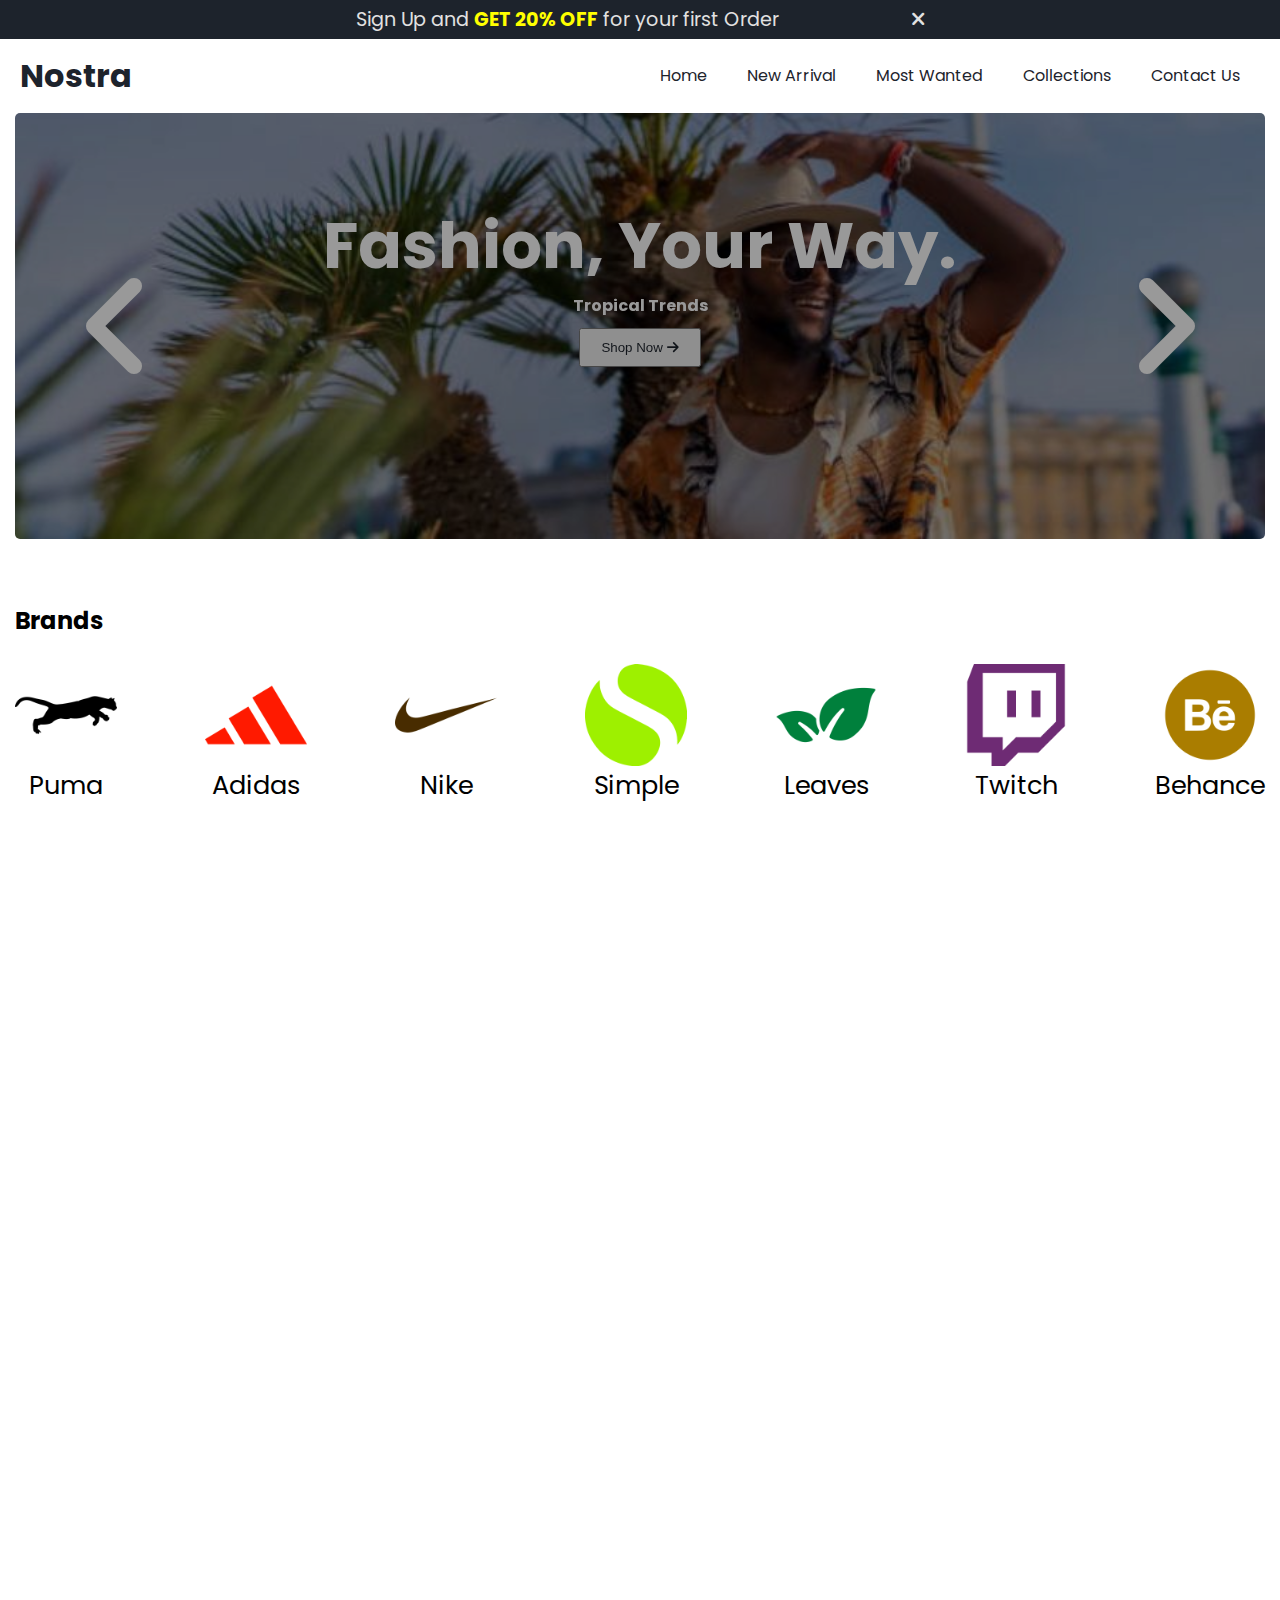
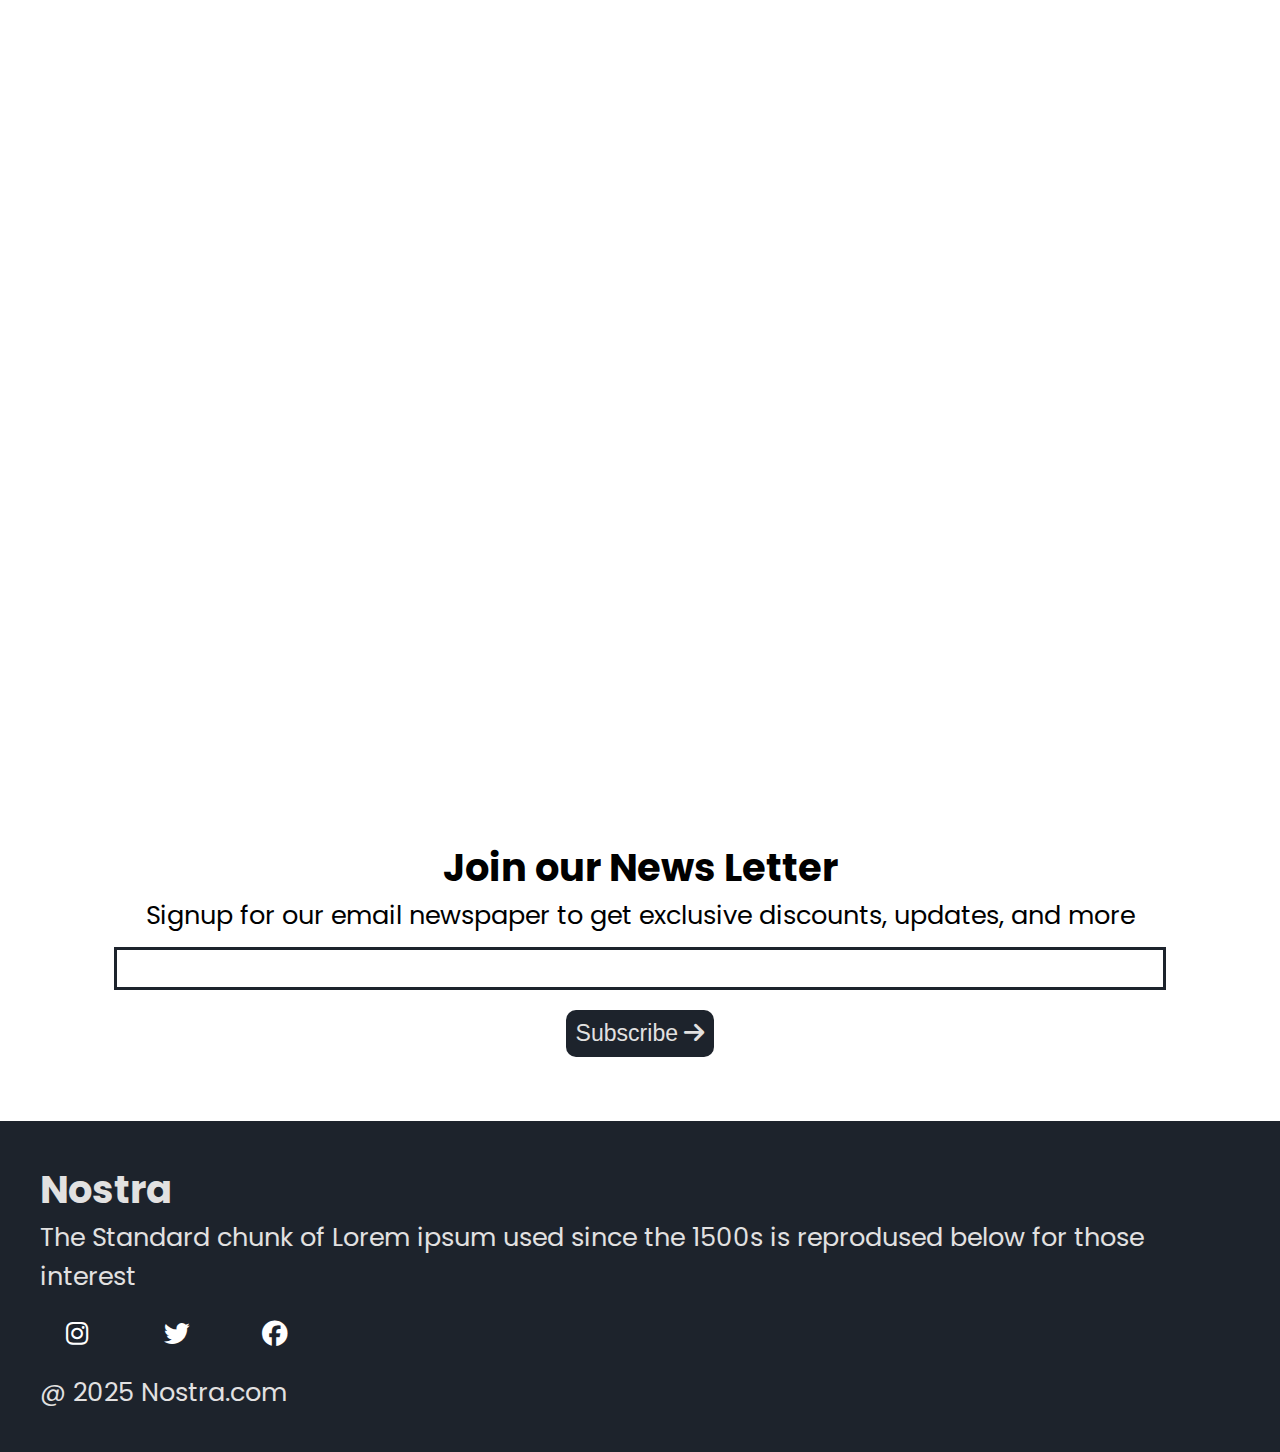
<file: index.html>
<!DOCTYPE html>
<html lang="en">

<head>
    <meta charset="UTF-8">
    <meta name="viewport" content="width=device-width, initial-scale=1.0">
    <title>Nostra</title>
    <!--Link CSS File-->
    <link rel="stylesheet" href="styles.css">
    <!--Link Google Fonts-->
    <link rel="preconnect" href="https://fonts.googleapis.com">
    <link rel="preconnect" href="https://fonts.gstatic.com" crossorigin>
    <link href="https://fonts.googleapis.com/css2?family=Poppins:wght@400;500;700&display=swap" rel="stylesheet">

    <!--Link Font Awesome-->
    <link rel="stylesheet" href="https://cdnjs.cloudflare.com/ajax/libs/font-awesome/6.4.2/css/all.min.css">

</head>

<body>

    <!--Offer Bar-->

    <div class="offer-bar">
        <p>Sign Up and <b style="color: yellow;">GET 20% OFF</b> for your first Order
            <i id="offer-close" style="margin-left: 10%; cursor: pointer;" class="fa-solid fa-xmark"></i>
        </p>
    </div>





    <!--Navigation Bar-->
    <nav class="navbar">
        <h1>Nostra</h1>
        <div class="navbar-links">
            <p class="navbar-link"><a href="./index.html">Home</a></p>
            <p class="navbar-link"><a href="#new-arrival">New Arrival</a></p>
            <p class="navbar-link"><a href="#most-wanted">Most Wanted</a></p>
            <p class="navbar-link"><a href="collections.html">Collections</a></p>
            <p class="navbar-link"><a href="./contactus.html">Contact Us</a></p>
        </div>


        <div class="navbar-menu-toggle">
            <i id="side-navbar-activate" class="fa-solid fa-bars"></i>
        </div>





    </nav>

    <!--Side Navbar-->

    <div class="side-navbar">
        <p style="text-align: right;">
            <i id="side-navbar-close" class="fa-solid fa-xmark"></i>
        </p>
        <div class="side-navbar-links">

            <p class="side-navbar-link"><a href="./index.html">Home</a></p>
            <p class="side-navbar-link"><a href="#new-arrival">New Arrival</a></p>
            <p class="side-navbar-link"><a href="#most-wanted">Most Wanted</a></p>
            <p class="side-navbar-link"><a href="./collections.html">Collections</a></p>
            <p class="side-navbar-link"><a href="./contactus.html">Contact Us</a></p>
        </div>

    </div>

    <div class="container">

        <!--Slider-->
        <div class="slider">
            <div class="slider-left-button">
                <i id="slider-left-activate" class="fa-solid fa-angle-left" style="color: #ffffff;"></i>
            </div>

            <div class="slider-content">
                <h1>Fashion, Your Way.</h1>
                <h4>Tropical Trends</h4>
                <button> Shop Now <i class="fa-solid fa-arrow-right"></i> </button>
            </div>

            <div class="slider-image-container">
                <img class="slider-image" src="images/slides/new-1.jpg" width="100%" alt="">
                <img class="slider-image" src="images/slides/new-2.jpg" alt="">
                <img class="slider-image" src="images/slides/new-3.jpg" alt="">
            </div>

            <div class="slider-right-button">

                <i id="slider-right-activate" class="fa-solid fa-angle-right" style="color: #ffffff;"></i>
            </div>
        </div>

        <!--Brands-->


        <h2 style="margin-top: 5vw;">Brands</h2>
        <div class="brands">
            <div class="brands-item">
                <img class="brands-icon" src="images/icons/puma.png" alt="">
                <p>Puma</p>
            </div>




            <div class="brands-item-2">
                <img class="brands-icon" src="images/icons/adidas.png" alt="">
                <p>Adidas</p>

            </div>
            <div class="brands-item-3">
                <img class="brands-icon" src="images/icons/nike.png" alt="">
                <p>Nike</p>
            </div>

            <div class="brands-item-4">
                <img class="brands-icon" src="images/icons/simple.png" alt="">
                <p>Simple</p>
            </div>

            <div class="brands-item-5">
                <img class="brands-icon" src="images/icons/leaves.png" alt="">
                <p>Leaves</p>
            </div>

            <div class="brands-item-6">
                <img class="brands-icon" src="images/icons/twitch.png" alt="">
                <p>Twitch</p>
            </div>

            <div class="brands-item-7">
                <img class="brands-icon" src="images/icons/behance.png" alt="">
                <p>Behance</p>
            </div>


            <!-- <div class="brands-item">
                <img class="brands-icon" src="images/icons/leaves.png" alt="">
                <p>Leaves</p>
            </div> -->
        </div>


        <div class="initial-scroll-animate reveal-scroll-animate">
            <div class="service">

                <div class="servives-container-1">
                    <div>
                        <h2>We Provide Best</h2>
                        <h2>Customer Experiences</h2>
                    </div>

                    <div>
                        <p>|| We ensure that our customer have the best shopping experience</p>
                    </div>
                </div>

                <div class="servives-container-2">
                    <div>
                        <i style="font-size: 3vw;margin-bottom: 10px;" class="fa-regular fa-circle-check"></i>
                        <h4>Original Products</h4>
                        <p>Get 100% authentic, high-quality products with guaranteed reliability.
                        </p>
                    </div>

                    <div>
                        <i style="font-size: 3vw;margin-bottom: 10px;" class="fa-regular fa-face-smile"></i>
                        <h4>Satisfaction Guarantee</h4>
                        <p>Shop with confidence! We offer hassle-free returns, exchanges, or a full refund.
                        </p>
                    </div>

                    <div>
                        <i style="font-size: 3vw;margin-bottom: 10px;" class="fa-solid fa-broom"></i>
                        <h4>New Arrival Everyday</h4>
                        <p>Discover fresh styles daily! Shop the latest trends with new arrivals added every day.
                        </p>
                    </div>

                    <div>
                        <i style="font-size: 3vw;margin-bottom: 10px;" class="fa-solid fa-truck-fast"></i>
                        <h4>Fast & Free Shipping</h4>
                        <p>Enjoy quick, free shipping on all orders—delivered safely to your doorstep!
                        </p>
                    </div>
                </div>
            </div>
        </div>

        <div class="initial-scroll-animate reveal-scroll-animate">
            <h2 id="new-arrival" style=" margin-top: 5vw;">New Arrivals</h2>

            <div class="new-arrival">

                <div class="new-arrival-container">
                    <img style="width: 20vw;" src="images/products/check.jpg" alt="">
                    <div class="overlay"></div>
                    <button> Shop Now <i class="fa-solid fa-arrow-right"></i> </button>

                </div>

                <div class="new-arrival-container">
                    <img style="width: 20vw;" src="images/products/check 3.webp" alt="">
                    <div class="overlay"></div>
                    <button> Shop Now <i class="fa-solid fa-arrow-right"></i> </button>

                </div>

                <div class="new-arrival-container">
                    <img style="width: 20vw;" src="images/products/check 5.webp" alt="">
                    <div class="overlay"></div>
                    <button> Shop Now <i class="fa-solid fa-arrow-right"></i> </button>

                </div>

                <div class="new-arrival-container">
                    <img style="width: 20vw;" src="images/products/check 5.webp" alt="">
                    <div class="overlay"></div>
                    <button> Shop Now <i class="fa-solid fa-arrow-right"></i> </button>

                </div>
            </div>
        </div>

        <div class="initial-scroll-animate reveal-scroll-animate">
            <h2 id="most-wanted" style=" margin-top: 5vw;">Most Wanted</h2>

            <div class="most-wanted">

                <div class="most-wanted-container">
                    <img style="width: 20vw;" src="images/products/f1.jpg" alt="">
                    <p class="sale-overlay">sale</p>
                    <img class="like-button" src="images/icons/blackheart.png" alt="">

                </div>

                <div class="most-wanted-container">
                    <img style="width: 20vw;" src="images/products/f4.jpg" alt="">

                    <p class="sale-overlay">sale</p>
                    <img class="like-button" src="images/icons/redheart.png" alt="">
                </div>

                <div class="most-wanted-container">
                    <img style="width: 20vw;" src="images/products/n6.jpg" alt="">
                    <p class="sale-overlay">sale</p>
                    <img class="like-button" src="images/icons/blackheart.png" alt="">


                </div>

                <div class="most-wanted-container">
                    <img style="width: 20vw;" src="images/products/n8.jpg" alt="">
                    <p class="sale-overlay">sale</p>
                    <img class="like-button" src="images/icons/blackheart.png" alt="">


                </div>

                <div class="most-wanted-container">
                    <img style="width: 20vw;" src="images/products/n3.jpg" alt="">
                    <p class="sale-overlay">sale</p>
                    <img class="like-button" src="images/icons/blackheart.png" alt="">

                </div>

                <div class="most-wanted-container">
                    <img style="width: 20vw;" src="images/products/f7.jpg" alt="">

                    <p class="sale-overlay">sale</p>
                    <img class="like-button" src="images/icons/blackheart.png" alt="">
                </div>

                <div class="most-wanted-container">
                    <img style="width: 20vw;" src="images/products/n4.jpg" alt="">
                    <p class="sale-overlay">sale</p>
                    <img class="like-button" src="images/icons/blackheart.png" alt="">


                </div>

                <div class="most-wanted-container">
                    <img style="width: 20vw;" src="images/products/n7.jpg" alt="">
                    <p class="sale-overlay">sale</p>
                    <img class="like-button" src="images/icons/blackheart.png" alt="">


                </div>
            </div>
        </div>

        <div class="initial-scroll-animate reveal-scroll-animate">



            <div class="limited-offer">
                <div class="limited-offer-img">
                    <img src="images/slides/offer2.jpg" alt="">
                </div>
                <div class="limited-offer-text">
                    <h2>Limited Offer</h2>
                    <h4>35% OFF on this for the first 30 Customers</h4>
                    <button class="limitec-btn"> Shop Now <i class="fa-solid fa-arrow-right"></i> </button>
                </div>
            </div>


        </div>

        <div class="news">
            <h2>Join our News Letter</h2>
            <p style="text-align: center;">Signup for our email newspaper to get exclusive discounts, updates, and more
            </p>
            <div style="margin-top: 10px;">
                <input class="search">
            </div>
            <div>
                <button> Subscribe <i class="fa-solid fa-arrow-right"></i> </button>
            </div>
        </div>

    </div>

    <div class="footer">
        <div class="footer-container">
            <div class="footer-box-1">
                <h2 class="headingText">Nostra</h2>
                <p>The Standard chunk of Lorem ipsum
                    used since the 1500s is reprodused
                    below for those interest</p>
                <div class="footer-icon-container">
                    <i class="icon fa-brands fa-instagram" style="color: #ffffff;"></i>
                    <i class="icon fa-brands fa-twitter" style="color: #ffffff;"></i>
                    <i class="icon fa-brands fa-facebook" style="color: #ffffff;"></i>
                </div>
            </div>



        </div>

        <p class="subtitle">@ 2025 Nostra.com</p>
    </div>



    <!--Link Javascript File-->
    <script src="script.js"></script>
</body>

</html>
</file>
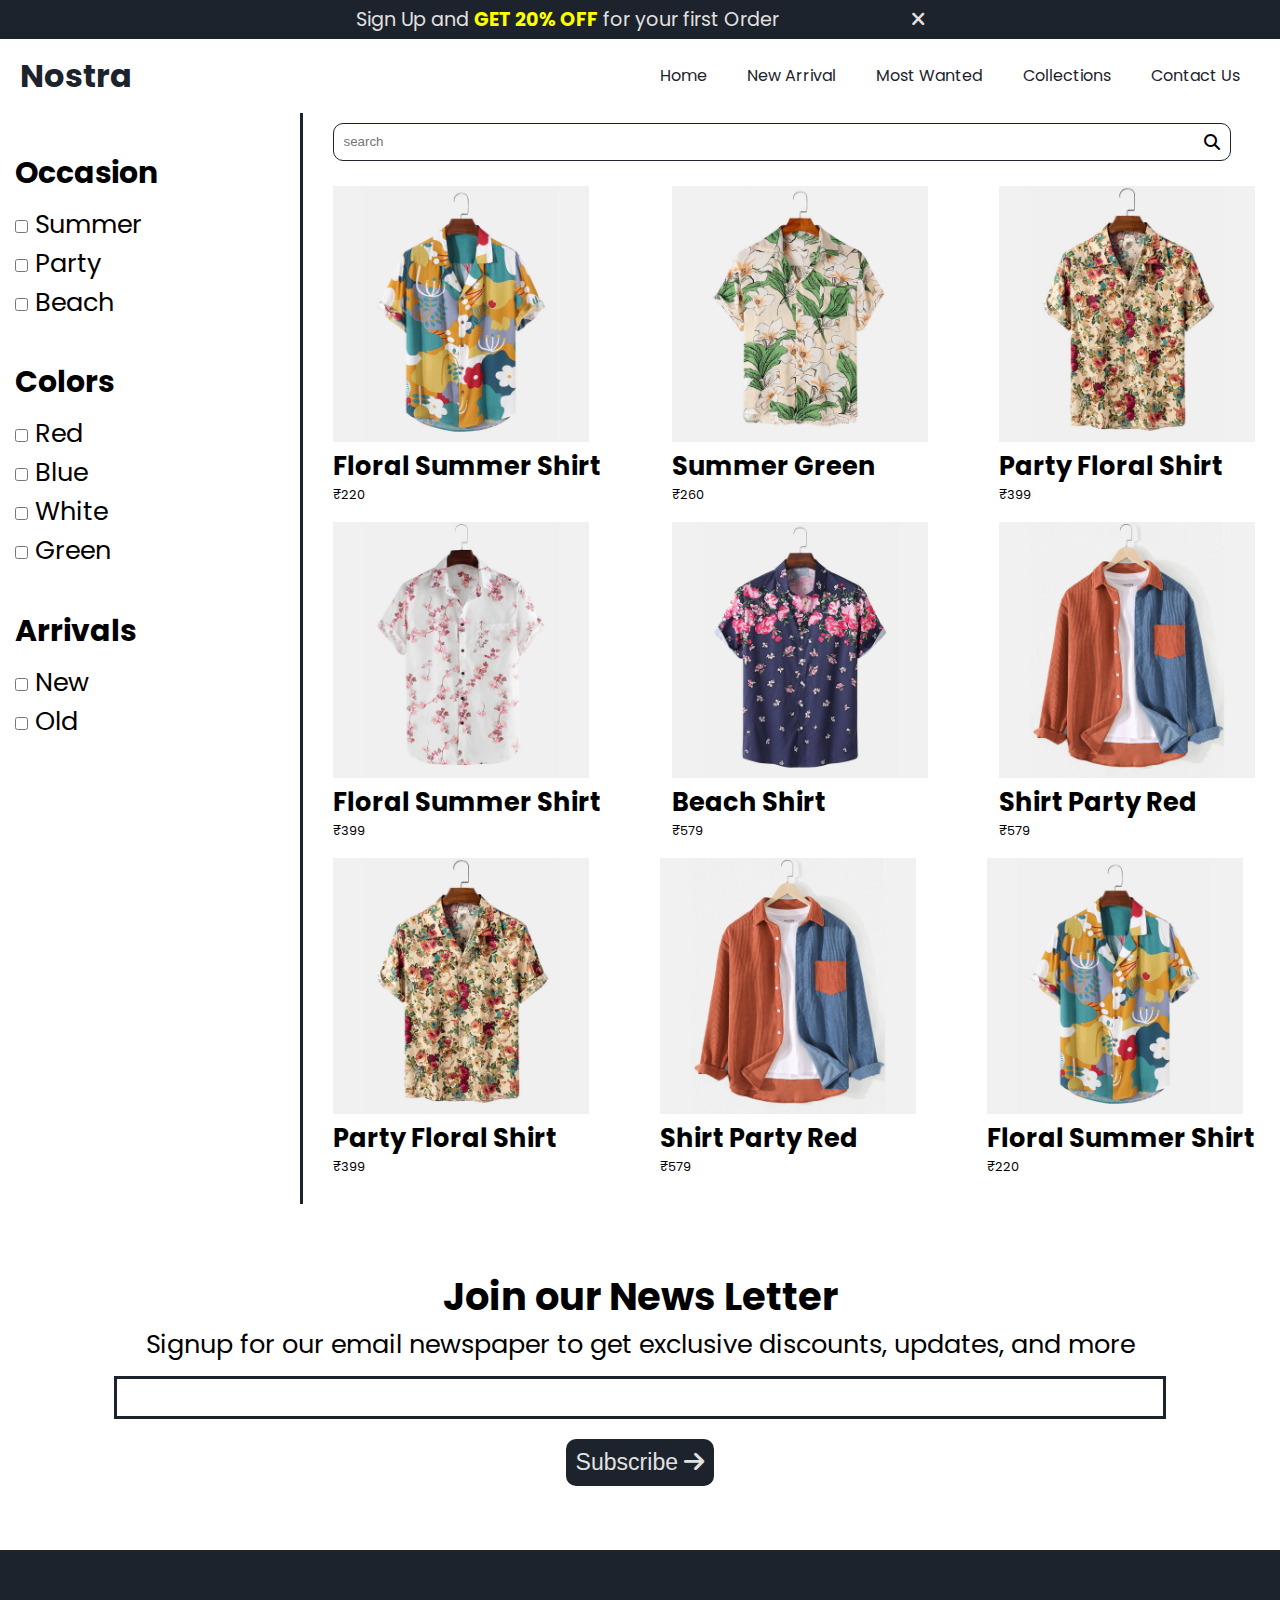
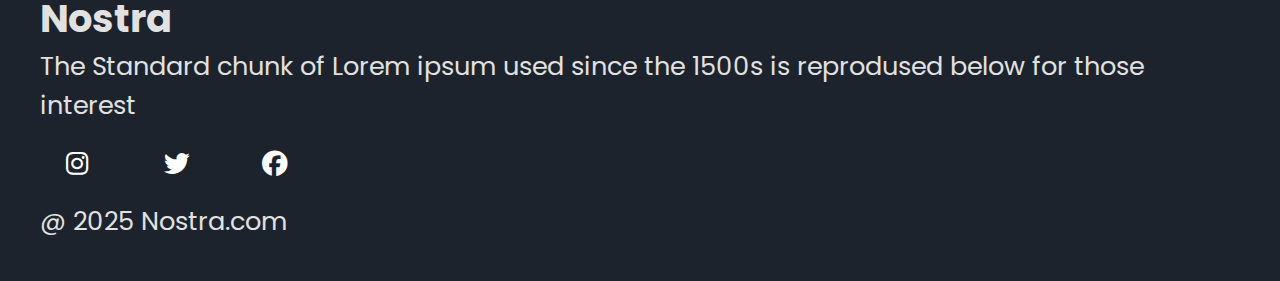
<file: collections.html>
<!DOCTYPE html>
<html lang="en">
<head>
    <meta charset="UTF-8">
    <meta name="viewport" content="width=device-width, initial-scale=1.0">
    <title>Collections</title>
    <!--Link CSS File-->
    <link rel="stylesheet" href="styles.css">
    <!--Link Google Fonts-->
    <link rel="preconnect" href="https://fonts.googleapis.com">
    <link rel="preconnect" href="https://fonts.gstatic.com" crossorigin>
    <link href="https://fonts.googleapis.com/css2?family=Poppins:wght@400;500;700&display=swap" rel="stylesheet">

    <!--Link Font Awesome-->
    <link rel="stylesheet" href="https://cdnjs.cloudflare.com/ajax/libs/font-awesome/6.4.2/css/all.min.css">

</head>
<body>

    <!--Offer Bar-->

    <div class="offer-bar">
        <p>Sign Up and <b  style="color: yellow;">GET 20% OFF</b> for your first Order
        <i id="offer-close"  style="margin-left: 10%; cursor: pointer;" class="fa-solid fa-xmark"></i>
        </p>
    </div>

    

   

        <!--Navigation Bar-->
        <nav class="navbar">
            <h1>Nostra</h1>
            <div class="navbar-links">
                <p class="navbar-link"><a href="./index.html">Home</a></p>
                <p class="navbar-link"><a href="./index.html">New Arrival</a></p>
                <p class="navbar-link"><a href="./index.html">Most Wanted</a></p>
                <p class="navbar-link"><a href="./collections.html">Collections</a></p>
                <p class="navbar-link"><a href="./contactus.html">Contact Us</a></p>
            </div>
            

            <div class="navbar-menu-toggle">
                <i id="side-navbar-activate" class="fa-solid fa-bars"></i>
            </div>

            

            

        </nav>

        <!--Side Navbar-->

        <div class="side-navbar"> 
            <p style="text-align: right;">
                <i id="side-navbar-close" class="fa-solid fa-xmark"></i>
            </p>
            <div class="side-navbar-links">

                 <p class="side-navbar-link"><a href="./index.html">Home</a></p>
                <p class="side-navbar-link"><a href="./index.html">New Arrival</a></p>
            <p class="side-navbar-link"><a href="./index.html">Most Wanted</a></p>
            <p class="side-navbar-link"><a href="./collections.html">Collections</a></p>
            <p class="side-navbar-link"><a href="./contactus.html">Contact Us</a></p>
            </div>
            
        </div>

        <div class="container">

            <div class="divide-section">
                <div class="filter-section">
                   
                    <h3 class="filter-section-occasion">Occasion</h3>
                    <div>
                        <input type="checkbox" name="tags" value="summer"> Summer <br>
                        <input type="checkbox" name="tags" value="party"> Party <br>
                        <input type="checkbox" name="tags" value="beach"> Beach 

                    </div>
                   
                    <h3 class="filter-section-colors"> Colors </h3>
                    <div>
                    <input type="checkbox" name="tags" value="red"> Red <br>
                        <input type="checkbox" name="tags" value="blue"> Blue <br>
                        <input type="checkbox" name="tags" value="white"> White <br>
                        <input type="checkbox" name="tags" value="green"> Green
                    </div>

                    <h3 class="filter-section-arrivals"> Arrivals </h3>
                    <div>
                    <input type="checkbox" name="tags" value="new"> New <br>
                        <input type="checkbox" name="tags" value="old"> Old
                      
                    </div>

                    
                    <hr class="vertical-line">
                </div>

                <div class="product-section">
                    <form class="navbar-search">
                        <input type="search" placeholder="search">
                        <i class="fa-solid fa-magnifying-glass"></i>
                    </form>

                    <div class="products">

                    </div>
                </div>
            </div>



    <div class="news">
        <h2>Join our News Letter</h2>
        <p style="text-align: center;">Signup for our email newspaper to get exclusive discounts, updates, and more</p>
        <div style="margin-top: 10px;">
        <input class="search">
    </div>
    <div>
        <button> Subscribe <i class="fa-solid fa-arrow-right"></i> </button>
    </div>
    </div>

    </div>

    <div class="footer">
        <div class="footer-container">
            <div class="footer-box-1">
                <h2 class="headingText">Nostra</h2>
                <p>The Standard chunk of Lorem ipsum
                    used since the 1500s is reprodused
                    below for those interest</p>
                <div class="footer-icon-container">
                    <i class="icon fa-brands fa-instagram" style="color: #ffffff;"></i>
                    <i class="icon fa-brands fa-twitter" style="color: #ffffff;"></i>
                    <i class="icon fa-brands fa-facebook" style="color: #ffffff;"></i>
                </div>
            </div>

            

        </div>

        <p class="subtitle">@ 2025 Nostra.com</p>
    </div>

   
    
    <!--Link Javascript File-->
    <script type="module" src="collections.js"></script>
</body>
</html>
</file>
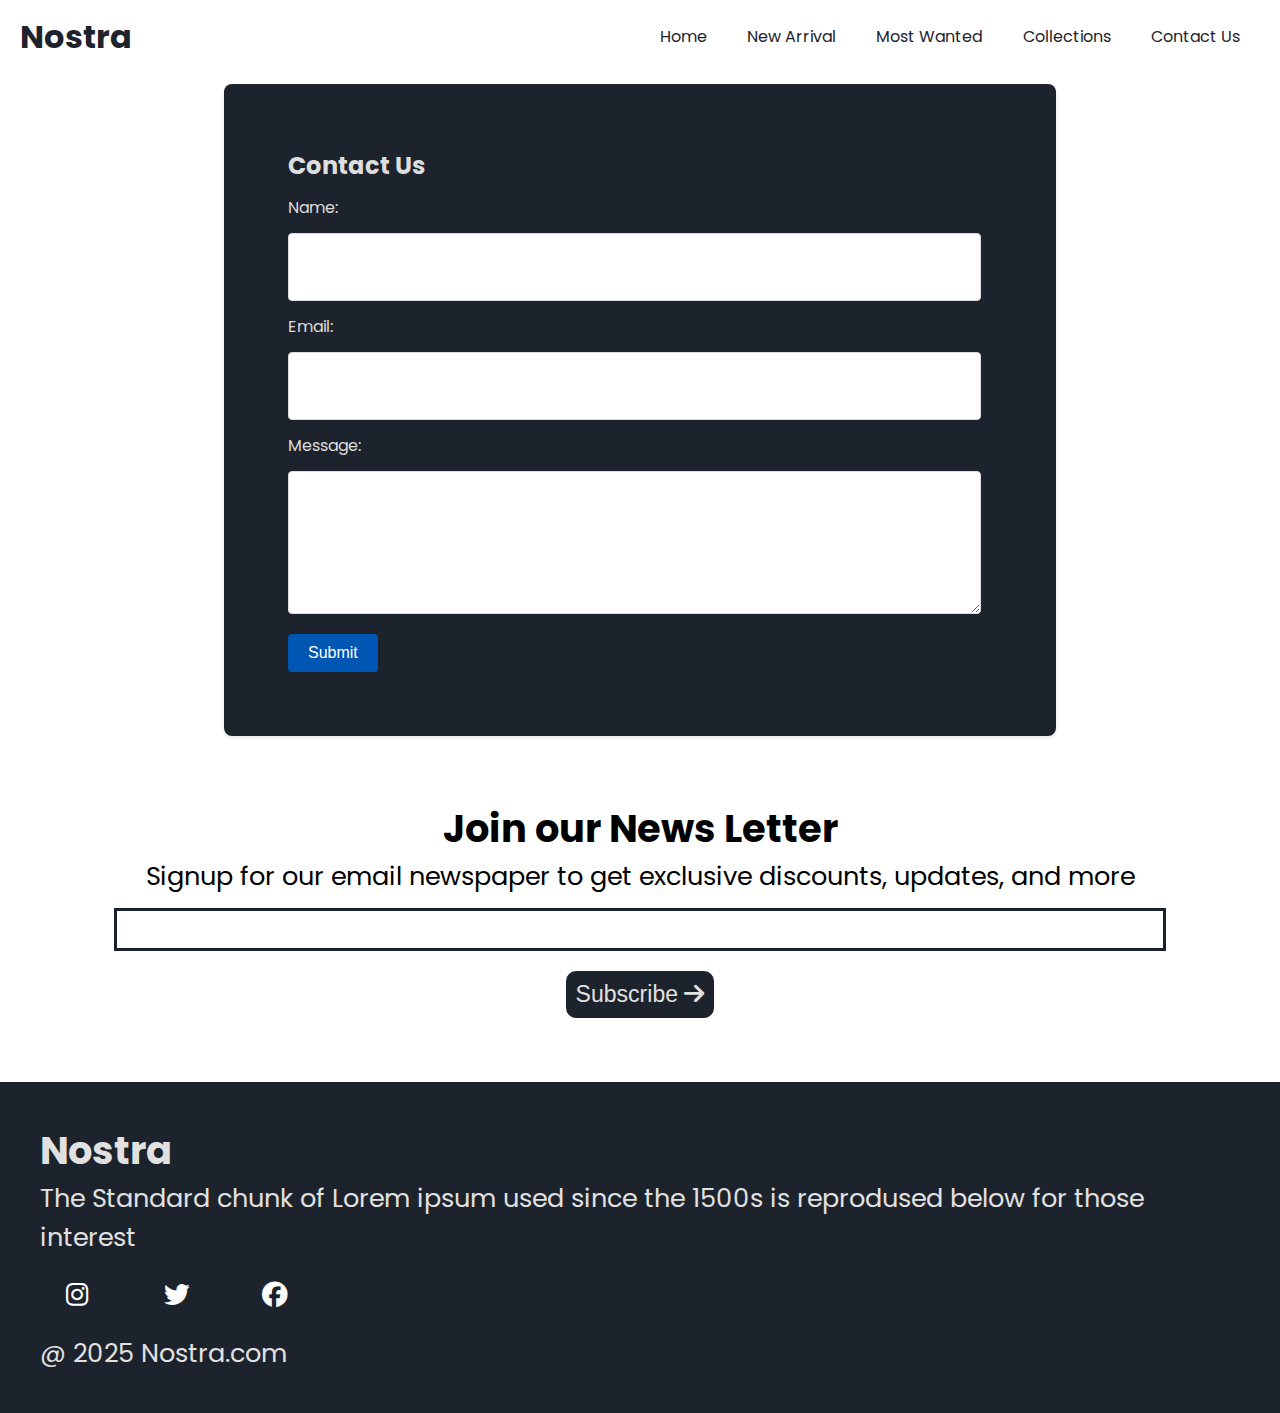
<file: contactus.html>
<!DOCTYPE html>
<html lang="en">
<head>
    <meta charset="UTF-8">
    <meta name="viewport" content="width=device-width, initial-scale=1.0">
    <title>Nostra</title>
    <!--Link CSS File-->
    <link rel="stylesheet" href="styles.css">
    <!--Link Google Fonts-->
    <link rel="preconnect" href="https://fonts.googleapis.com">
    <link rel="preconnect" href="https://fonts.gstatic.com" crossorigin>
    <link href="https://fonts.googleapis.com/css2?family=Poppins:wght@400;500;700&display=swap" rel="stylesheet">

    <!--Link Font Awesome-->
    <link rel="stylesheet" href="https://cdnjs.cloudflare.com/ajax/libs/font-awesome/6.4.2/css/all.min.css">

</head>
<body>



    

   

        <!--Navigation Bar-->
        <nav class="navbar">
            <h1>Nostra</h1>
            <div class="navbar-links">
                <p class="navbar-link"><a href="./index.html">Home</a></p>
                <p class="navbar-link"><a href="./index.html">New Arrival</a></p>
                <p class="navbar-link"><a href="./index.html">Most Wanted</a></p>
                <p class="navbar-link"><a href="collections.html">Collections</a></p>
                <p class="navbar-link"><a href="./contact.html">Contact Us</a></p>
            </div>
            

            <div class="navbar-menu-toggle">
                <i id="side-navbar-activate" class="fa-solid fa-bars"></i>
            </div>

            

            

        </nav>

        <!--Side Navbar-->

        <div class="side-navbar"> 
            <p style="text-align: right;">
                <i id="side-navbar-close" class="fa-solid fa-xmark"></i>
            </p>
            <div class="side-navbar-links">

                <p class="side-navbar-link"><a href="./index.html">Home</a></p>
                <p class="side-navbar-link"><a href="./index.html">New Arrival</a></p>
            <p class="side-navbar-link"><a href="./index.html">Most Wanted</a></p>
            <p class="side-navbar-link"><a href="./collections.html">Collections</a></p>
            <p class="side-navbar-link"><a href="./contactus.html">Contact Us</a></p>
            </div>
            
        </div>

        <div class="container">



  <div class="contact-form">
    <h2>Contact Us</h2>
    <form action="#" method="post">
      <label for="name">Name:</label>
      <input type="text" id="name" name="name" required>
      
      <label for="email">Email:</label>
      <input type="text" id="email" name="email" required>
      
      <label for="message">Message:</label>
      <textarea id="message" name="message" required></textarea>
      
      <input type="submit" value="Submit">
    </form>
  </div>

  </div>

       



   

  


    <div class="news">
        <h2>Join our News Letter</h2>
        <p style="text-align: center;">Signup for our email newspaper to get exclusive discounts, updates, and more</p>
        <div style="margin-top: 10px;">
        <input class="search">
    </div>
    <div>
        <button> Subscribe <i class="fa-solid fa-arrow-right"></i> </button>
    </div>
    </div>

    </div>

    <div class="footer">
        <div class="footer-container">
            <div class="footer-box-1">
                <h2 class="headingText">Nostra</h2>
                <p>The Standard chunk of Lorem ipsum
                    used since the 1500s is reprodused
                    below for those interest</p>
                <div class="footer-icon-container">
                    <i class="icon fa-brands fa-instagram" style="color: #ffffff;"></i>
                    <i class="icon fa-brands fa-twitter" style="color: #ffffff;"></i>
                    <i class="icon fa-brands fa-facebook" style="color: #ffffff;"></i>
                </div>
            </div>

            

        </div>

        <p class="subtitle">@ 2025 Nostra.com</p>
    </div>

   
    
    <!--Link Javascript File-->
    <script src="./contact.js"></script>
</body>
</html>
</file>
<file: styles.css>
* {
    margin: 0px;
    padding: 0px;
}

html {
    scroll-behavior: smooth;
}



body {
    font-family: 'Poppins', sans-serif;

}


body::-webkit-scrollbar {
    width: 0;
}



.offer-bar {
    background-color: #1D232C;
    color: #E2E1E1;
    padding: 5px;
    text-align: center;
    font-size: 1.5vw;
}

.container {
    padding-left: 15px;
    padding-right: 15px;
}

/* Main Navigation Bar*/
.navbar {
    display: flex;
    justify-content: space-between;
    color: #1D232C;
    align-items: center;
    position: sticky;
    top: 0px;
    background-color: white;
    padding-top: 1vw;
    padding-bottom: 1vw;
    padding-left: 20px;
    padding-right: 20px;
    z-index: 3;
}

.navbar-links {
    display: flex;
    width: 50%;
    justify-content: space-around;
    align-items: center;
}

.navbar-links a {
    text-decoration: none;
    color: #1D232C;
}

.navbar-links a:hover {
    text-decoration: underline;
    color: #1D232C;
}

.navbar-search {
    border: solid #1D232C 1px;
    border-radius: 10px;
    padding: 10px;
    display: flex;
    align-items: center;
    width: 95%;
}

.navbar-search input {
    border: none;
    width: 100%;
    background-color: transparent;

}

input:focus {
    outline: none;
}

.navbar-menu-toggle {
    display: none;
}

/*0 to 800px */

@media screen and (max-width:900px) {

    .navbar-menu-toggle {
        display: block;
    }

    .navbar-links {
        display: none;
    }



}

/* Side Navbar */
.side-navbar {
    position: fixed;
    top: 0;
    left: 0;
    width: 50%;
    height: 100%;
    background-color: #1D232C;
    color: #E2E1E1;
    margin-left: -60%;
    transition-duration: 1s;
    z-index: 10;
    padding: 20px;

}

.side-navbar-link {
    margin-bottom: 30px;
}

.side-navbar-links a {
    text-decoration: none;
    color: #E2E1E1;
}

.side-navbar-links a:hover {
    text-decoration: underline;
    color: #E2E1E1;
}

.side-navbar-search {
    border: solid #E2E1E1 1px;
    border-radius: 10px;
    padding: 10px;
    display: inline-block;
}

.side-navbar-search input {
    border: none;
    background: transparent;
}

/*Slider*/

.slider {
    overflow: hidden;
    display: flex;
    width: 100%;
    height: 100%;
    position: relative;
    filter: brightness(60%);
    border-radius: 5px;

}

.slider-image-container {
    display: flex;
    transition: 2s;


}

.slider-image {
    width: 100vw;



}

.slider-left-button {
    position: absolute;
    top: 35%;
    left: 5%;
    z-index: 1;
}

.slider-left-button i {
    font-size: 10vw;

}

.slider-right-button {
    position: absolute;
    top: 35%;
    right: 5%;
}

.slider-right-button i {
    font-size: 10vw;
}

.slider-content {
    position: absolute;
    color: white;
    text-align: center;
    width: 100%;
    top: 20%;

}

.slider-content h1 {
    font-size: 5vw;
}

.slider-content button {
    padding-left: 20px;
    padding-right: 20px;
    padding-top: 10px;
    padding-bottom: 10px;
    margin-top: 10px;
    color: #1D232C;
}

/* Brands*/
.brands {
    display: flex;
    margin-top: 2vw;

    justify-content: space-between;


}

.brands-icon {
    width: 8vw;
    align-items: center;



}


.brands-item-6 img {
    filter: invert(20%) sepia(100%) saturate(500%) hue-rotate(250deg);

}

.brands-item-5 img {
    filter: invert(30%) sepia(100%) saturate(500%) hue-rotate(100deg);

}

.brands-item-3 img {
    filter: invert(15%) sepia(100%) saturate(500%) hue-rotate(0deg);

}


.brands-item-2 img {
    filter: invert(17%) sepia(94%) saturate(7500%) hue-rotate(0deg) brightness(100%) contrast(105%);


}

.brands-item-4 img {
    filter: invert(80%) sepia(100%) saturate(1200%) hue-rotate(20deg) brightness(90%) contrast(110%);

}


.brands-item-7 img {
    filter: invert(40%) sepia(100%) saturate(500%) hue-rotate(10deg);

}



.brands-item,
.brands-item-2,
.brands-item-3,
.brands-item-4,
.brands-item-5,
.brands-item-6,
.brands-item-7 {
    display: flex;
    align-items: center;
    flex-direction: column;
    text-align: center;
    font-size: 2vw;
}

.servives-container-1 {
    margin-top: 5vw;
    margin-bottom: 2vw;
    display: flex;
    justify-content: space-between;
    align-items: center;
    font-size: 1.5vw;
}

.servives-container-2 {

    display: flex;
    justify-content: space-between;
    align-items: center;

    gap: 10px;
    font-size: 1vw;

}

.servives-container-2 div {
    border-radius: 5px;
    background-color: #F2F4F7;
    padding: 10px;



}

.new-arrival {
    display: flex;
    justify-content: space-between;
    margin-top: 2vw;


}

.new-arrival-container {
    position: relative;



}

.new-arrival-container img {
    border-radius: 2%;


}


.overlay {
    border-radius: 2%;
    position: absolute;
    width: 100%;
    height: 100%;
    background-color: black;
    z-index: 2;
    top: 0;
    opacity: 0.6;
}



.new-arrival button {
    padding-left: 10%;
    padding-right: 10%;
    padding-top: 5%;
    padding-bottom: 5%;
    margin-top: 10px;
    font-size: 1.2vw;
    color: #1D232C;
    border-radius: 10px;
    position: absolute;
    border: none;
    top: 50%;
    left: 18%;
    z-index: 2;


}

.most-wanted {
    display: flex;
    justify-content: space-between;
    margin-top: 2vw;
    overflow-x: scroll;
    gap: 20px;


}

.most-wanted-container {
    position: relative;
}

.most-wanted img {
    border-radius: 2%;


}

.sale-overlay {
    position: absolute;
    top: 3px;
    left: 3px;
    font-size: 2vw;
    background-color: red;
    color: white;
    padding-left: 10px;
    padding-right: 10px;
    border-radius: 10%;
}

.most-wanted::-webkit-scrollbar {
    appearance: none;

}

.like-button {
    position: absolute;
    width: 15%;
    bottom: 12%;
    right: 5%;
}

.limited-offer {
    display: flex;
    justify-content: center;
    align-items: center;
    background-color: #1D232C;
    color: #E2E1E1;
    padding: 20px;
    font-size: 2vw;
}

.limited-offer img {
    width: 100%;
    height: 100%100%;
    border-radius: 5px;
    opacity: 0.7;
}

.limited-offer-text {
    padding: 5%;
}



.limited-offer button {
    padding-left: 5%;
    padding-right: 5%;
    padding-top: 2.5%;
    padding-bottom: 2.5%;
    margin-top: 10px;
    font-size: 1.2vw;
    color: #1D232C;
    border-radius: 10px;
    border: none;




}

/* Scroll Animate */

.initial-scroll-animate {

    transition: 3s;
}

.reveal-scroll-animate {
    opacity: 0;
}

.news {
    font-size: 2vw;
    margin-top: 5vw;
    display: flex;
    flex-direction: column;
    align-items: center;
}

.news input {
    padding: 11px;
    width: 80vw;
    margin-bottom: 10px;
    border: solid #1D232C 3px;

}

.news input:focus {
    outline: none;

}

.news button {

    margin-top: 10px;
    font-size: 1.8vw;
    color: #E2E1E1;
    background-color: #1D232C;
    border-radius: 10px;
    border: none;
    padding: 10px
}


.icon {
    width: 40px;
    margin: 2vw;

}

.footer {
    font-size: 2vw;
    margin-top: 5vw;
    padding: 40px;
    background-color: #1D232C;
    color: #E2E1E1;
    box-sizing: border-box;
}

.footer-container {

    display: flex;
    align-items: center;
    flex-wrap: wrap;
}

.footer-box-1 {
    display: flex;
    flex-direction: column;

}

.footer-box-2 {
    display: flex;
}

/* Collections */

.divide-section {
    display: flex;
}

.filter-section {
    flex-basis: 25%;
    position: relative;
    font-size: 2vw;
}

.product-section {
    flex-basis: 75%;
    position: relative;
}

.vertical-line {
    border: none;
    border-left: 3px solid #1D232C;
    /* Adjust color and width as needed */
    height: 100%;
    /* Adjust height as needed */
    margin: 0 20px;
    /* Adjust margin as needed */
    position: absolute;
    top: 0px;
    right: 0px
}

.filter-section-price,
.filter-section-arrivals,
.filter-section-occasion,
.filter-section-colors {
    margin-top: 3vw;
    margin-bottom: 10px;

}

.product-section {
    padding: 10px;
}

.products {
    margin-top: 2vw;
    display: flex;
    flex-wrap: wrap;
    justify-content: space-between;
    font-size: 1vw;
}



.contact-form {
    background-color: #1D232C;
    color: #dddddd;
    border-radius: 8px;
    box-shadow: 0 2px 4px rgba(0, 0, 0, 0.1);
    width: 50vw;
    margin: auto;
    padding: 5vw;
    padding-right: 10vw;
    margin-top: 10px;
}

.contact-form h2 {
    margin-bottom: 1vw;

}

.contact-form label {
    display: block;
    margin-bottom: 1vw;

}

.contact-form input[type="text"],
.contact-form textarea {
    width: 100%;
    padding: 2vw;
    border: 1px solid #dddddd;
    border-radius: 4px;
    margin-bottom: 1vw;
    font-size: 1vw;

}

.contact-form textarea {
    resize: vertical;
    height: 10vh;
}

.contact-form input[type="submit"] {

    color: #ffffff;
    border: none;
    border-radius: 4px;
    padding: 10px 20px;
    cursor: pointer;
    font-size: 16px;
    background-color: #0056b3;
}

.contact-form input[type="submit"]:hover {
    background-color: #0056b3;
}
</file>
